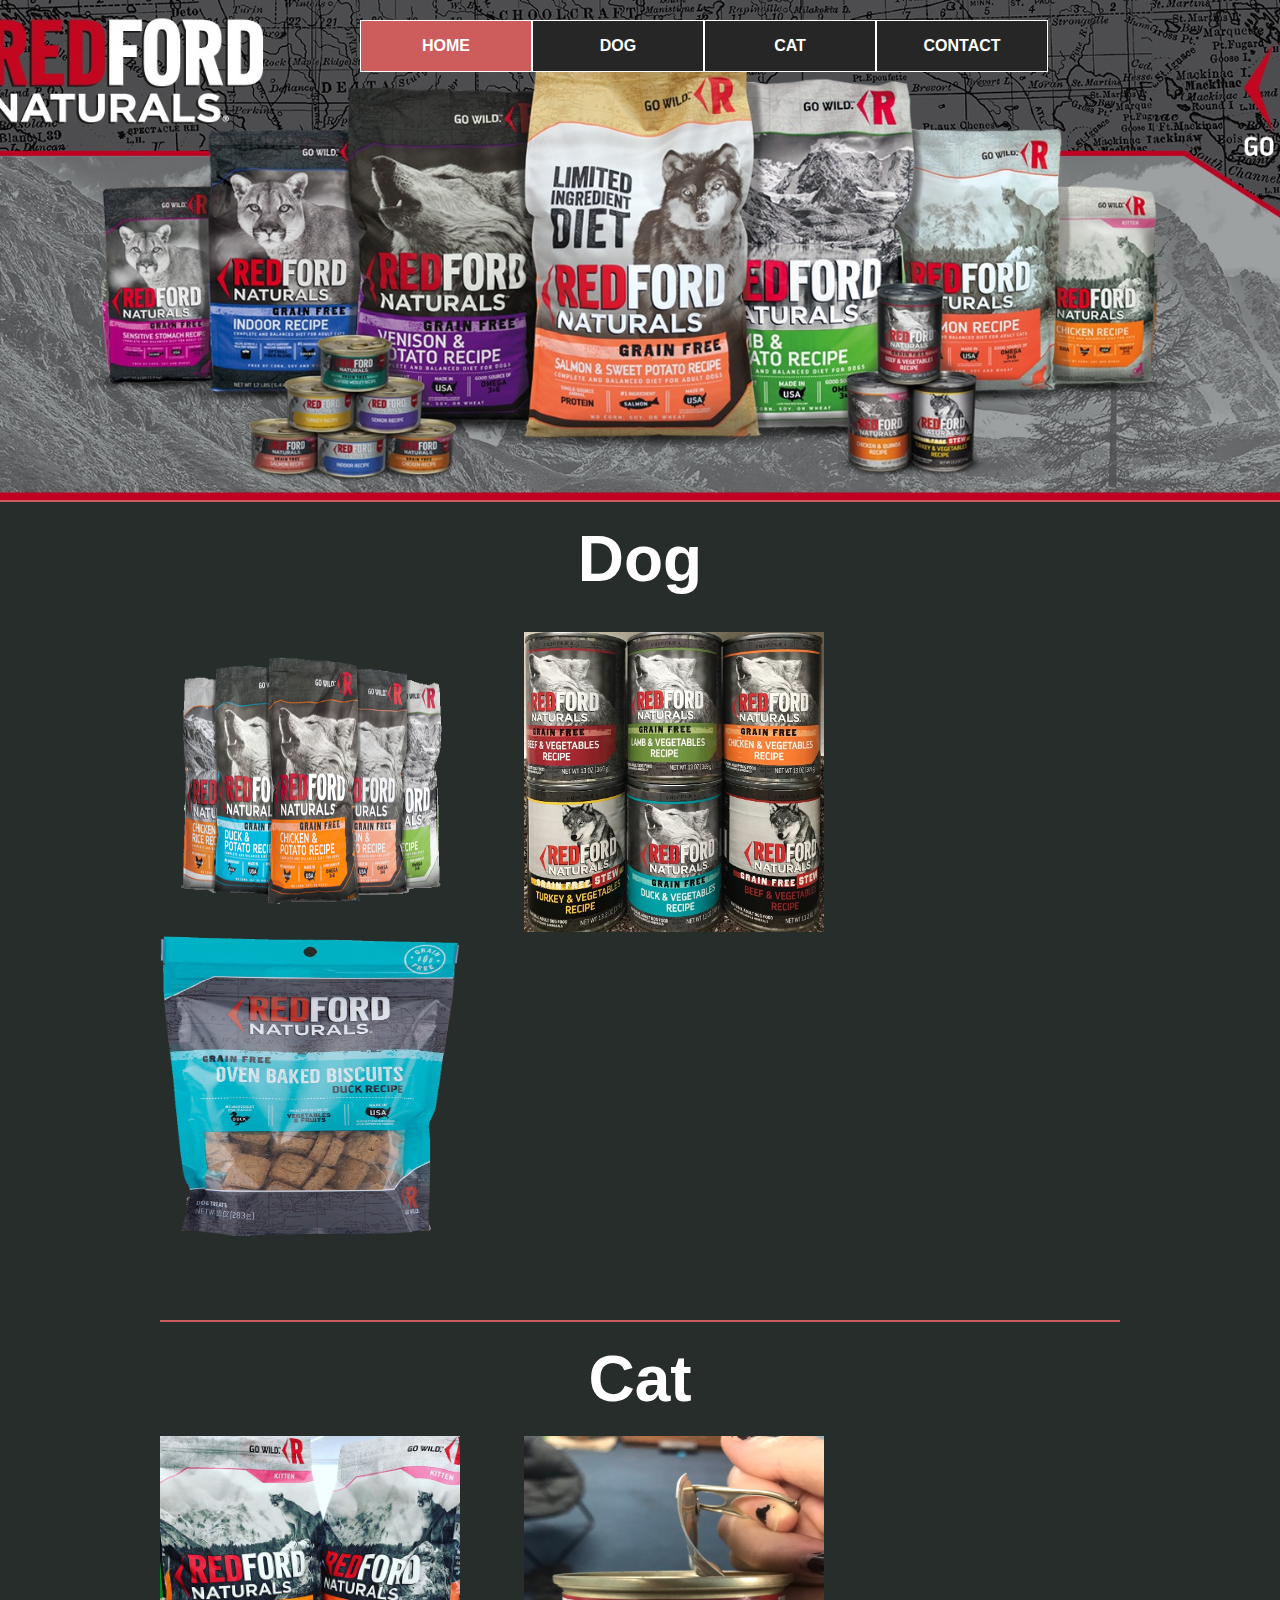
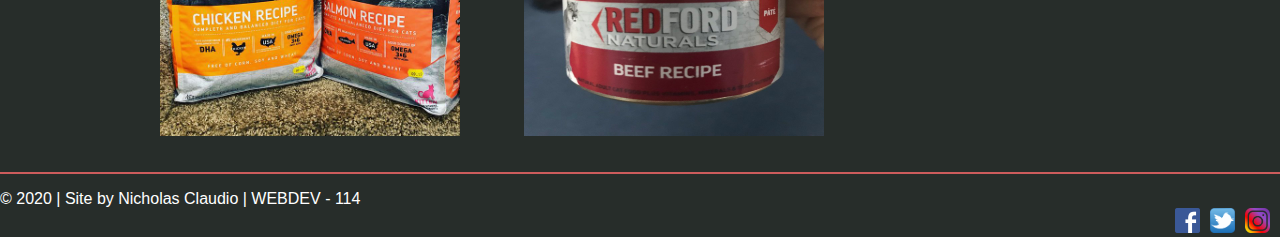
<file: index.html>
<!DOCTYPE html>
<html lang="en">
<head>
    <meta charset="UTF-8">
    <meta name="description" content="Redford Naturals is a high quality food sure to keep your dog or cat well nourished.">
    <meta name="keywords" content="redford naturals, natural, dog, cat, food, grain free, limited ingredient, pet supplies plus">
    <title>Redford Naturals | Home</title>
    <link rel="stylesheet" href="styles/styles.css">
    <link rel="icon" type="image/png" href="images/favicon-32x32.png" sizes="32x32" />
    <link rel="icon" type="image/png" href="images/favicon-16x16.png" sizes="16x16" />
    <link rel="stylesheet" href="styles/slicknav.css">
</head>
<body>
    <header>
       <div class="container">
           <div class="hero-image">
               
               <nav class="nav_bar">
            <ul>
                <li class="current"><a href="index.html" class="current">Home</a></li>
                <li><a href="">Dog</a>
                    <ul>
                        <li><a href="drydog.html">Dry</a></li>
                        <li><a href="wetdog.html">Wet</a></li>
                        <li><a href="dogtreats.html">Treats</a></li>
                    </ul>
                </li>
                <li><a href="" class="lastItem">Cat</a>
                    <ul>
                        <li><a href="drycat.html">Dry</a></li>
                        <li><a href="wetcat.html">Wet</a></li>
                    </ul>
                </li>
                <li><a href="contact.html">Contact</a></li>
            </ul>
                </nav>
           </div>
       </div>     
    </header>
    <main>
        <h2>Dog</h2>
        <section id="dog-selection">
            <a href="drydog.html"><img src="images/dry-dog-food.png" alt="" height="300" width="300"></a>
            <a href="wetdog.html"><img src="images/wet-dog-food.jpg" alt="" height="300" width="300"></a>
            <a href="dogtreats.html"><img src="images/dog-treats.jpg" alt="" height="300" width="300"></a>
        </section>
        <section id="cat-selection">
           <h2>Cat</h2>
            <a href="drycat.html"><img src="images/cat-dry-food.jpg" alt="" height="300" width="300"></a>
            <a href="wetcat.html"><img src="images/wet-cat-food.jpg" alt="" height="300" width="300"></a>
        </section>
    </main>
    <footer>
        <p>&copy; 2020 | Site by Nicholas Claudio | WEBDEV - 114</p>
        <nav>
            <ul>
                <li>
                   <a href="https://www.facebook.com/pspgreenfield/"><img src="images/facebook-logo.png" alt="" height="25" width="25"></a>
                </li>                
                <li>
                   <a href="https://twitter.com/petsuppliesplus?lang=en"><img src="images/twitter-logo.png" alt="" height="25" width="25"></a>
                </li>
                <li>
                    <a href="https://www.instagram.com/petsuppliesplus/?hl=en"><img src="images/instagram-logo.png" alt="" height="25" width="25"></a>
                </li>
            </ul>
        </nav>
    </footer>
    
    <script src="https://cdnjs.cloudflare.com/ajax/libs/jquery/3.4.1/jquery.min.js"></script>
    <script src="jquery.slicknav.js"></script>
    <script>
        $('.nav_bar').slicknav();
    </script>
</body>
</html>
</file>
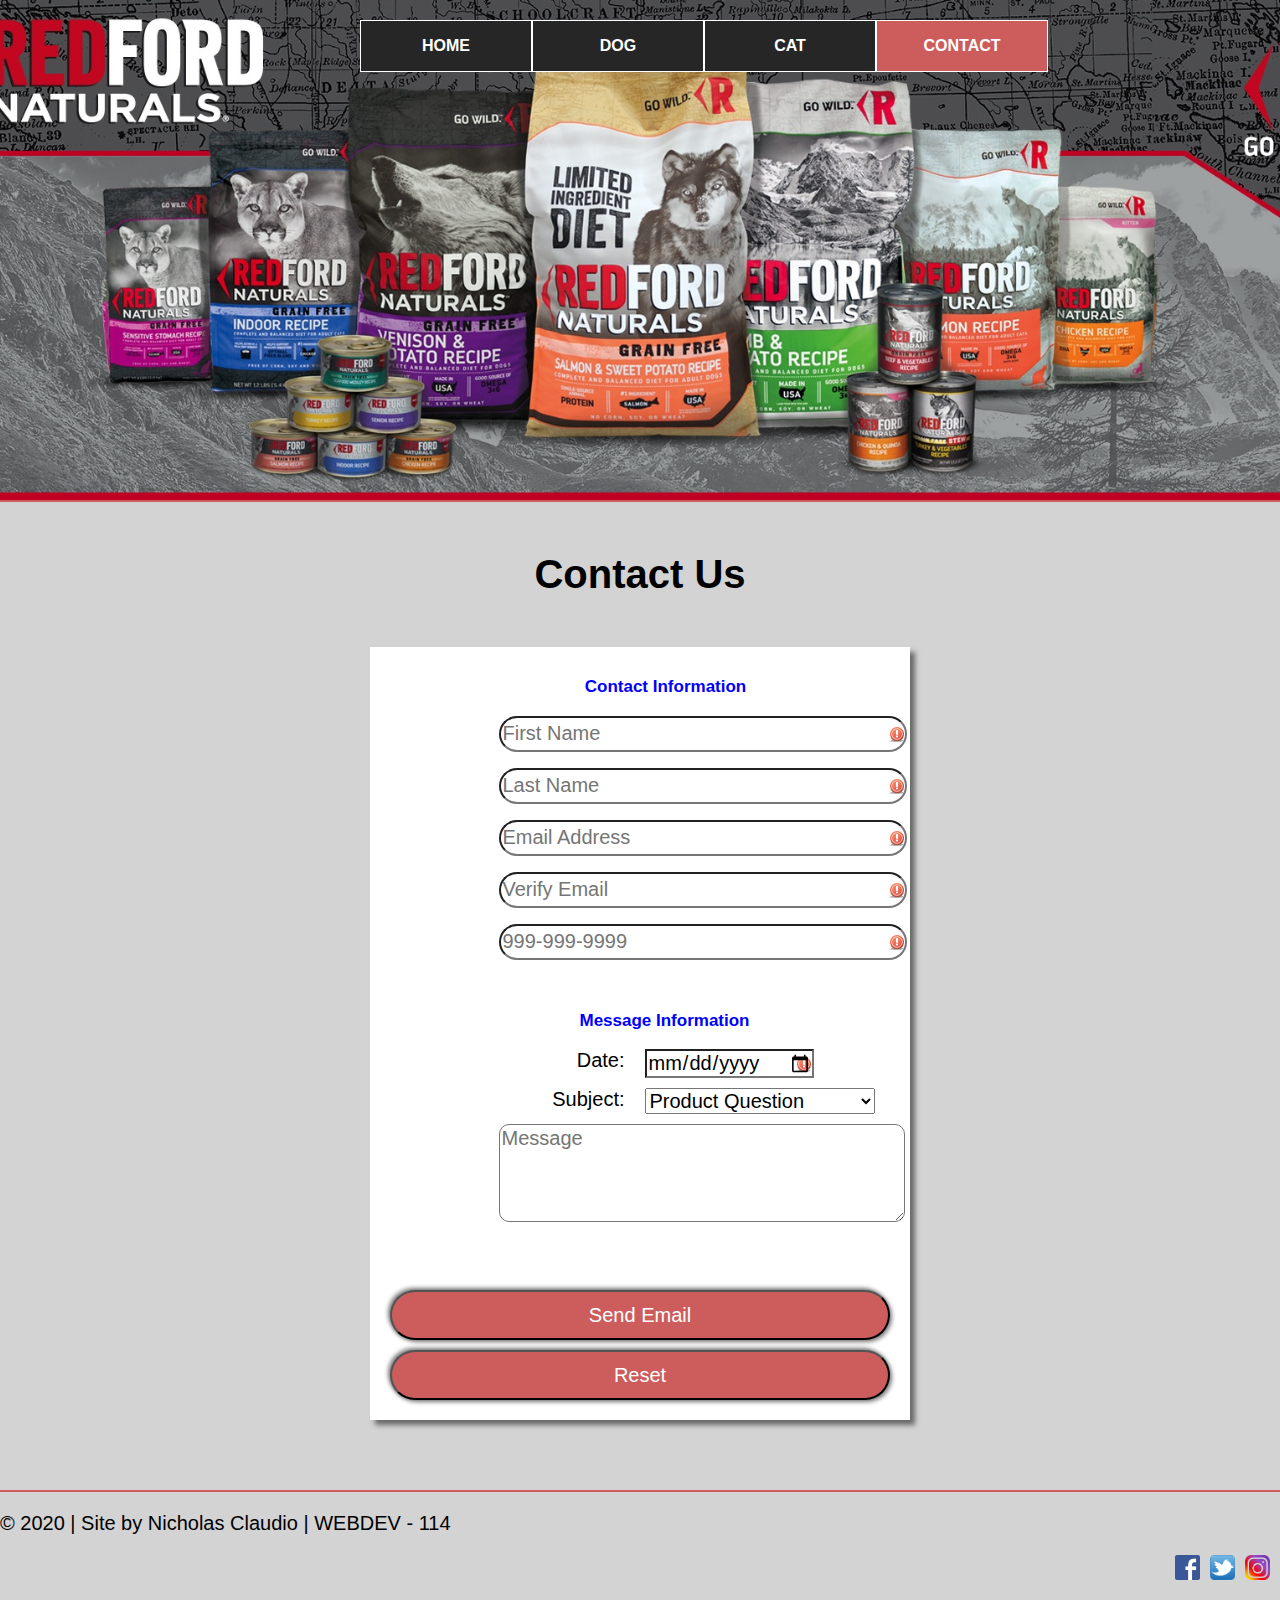
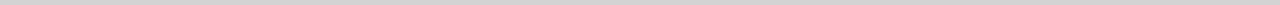
<file: contact.html>
<!DOCTYPE html>
<html lang="en">
<head>
	<meta charset="UTF-8">
    <meta name="description" content="Example contact form">
    <meta name="keywords" content="VICOM-128, HTML Contact Form">
	<title>Contact Form</title>
    <link rel="shortcut icon" href="images/favicon.ico">
    <link rel="stylesheet" href="styles/normalize.css">
	<link rel="stylesheet" href="styles/contact.css">
	<link rel="stylesheet" href="styles/slicknav.css">
</head>
	
<body>
    <header>
       <div class="container">
           <div class="hero-image" id="dry">
               <nav class="nav_bar">
            <ul>
                <li><a href="index.html">Home</a></li>
                <li><a href="">Dog</a>
                    <ul>
                        <li><a href="drydog.html">Dry</a></li>
                        <li><a href="wetdog.html">Wet</a></li>
                        <li><a href="dogtreats.html">Treats</a></li>
                    </ul>
                </li>
                <li><a href="" class="lastItem">Cat</a>
                    <ul>
                        <li><a href="drycat.html">Dry</a></li>
                        <li><a href="wetcat.html">Wet</a></li>
                    </ul>
                </li>
                <li><a href="contact.html" class="current">Contact</a></li>
            </ul>
                </nav>
           </div>
       </div>
    </header>
	<h1>Contact Us</h1>    
    <section id="form">

	<form action="sendmail.php" method="post" name="contact_form" id="contact_form">
		<fieldset>
        	<legend>Contact Information</legend>
<!--            <label for="first_name">First Name:</label>-->
			<input type="text" name="first_name" class="contact-info" id="first_name" placeholder="First Name" required><br>
<!--			<label for="last_name">Last Name:</label>-->
			<input type="text" name="last_name" class="contact-info" id="last_name" placeholder="Last Name" required><br>
<!--        	<label for="email">Email Address:</label>-->
        	<input type="email" name="email" class="contact-info" id="email" placeholder="Email Address" required><br>
<!--        	<label for="verify">Verify Email:</label>-->
        	<input type="email" name="verify" class="contact-info" id="verify" placeholder="Verify Email" required autocomplete="off"><br>
<!--			<label for="phone">Phone Number:</label>-->
			<input type="tel" name="phone" class="contact-info" id="phone" pattern="\d{3}[\-]\d{3}[\-]\d{4}" placeholder="999-999-9999" required><br>
		</fieldset>
		<fieldset>
    		<legend>Message Information</legend>
			<label for="reservation_date">Date:</label>
			<input type="date" name="reservation_date" id="today_date" required><br>
			<label for="subject">Subject:</label>         
            <select name="subject" id="subject">
                <option value="Product">Product Question</option>
                <option value="Distribution">Distribution/Wholesale</option>
                <option value="Safety">Safety Protocol / Recall</option>
            </select><br>
<!--			<label for="message">Message:</label>-->
			<textarea id="message" name="message" rows="4" placeholder="Message" required></textarea>
		</fieldset>
<!--		<fieldset id="buttons">-->
<!--			<legend>Submit Your Email Message</legend>-->
			<label>&nbsp;</label>
			<input type="submit" id="submit" value="Send Email">
			<input type="reset" id="reset" value="Reset"><br>
<!--		</fieldset>-->
	</form>        
    </section>
    <footer>
        <p>&copy; 2020 | Site by Nicholas Claudio | WEBDEV - 114</p>
        <nav>
            <ul>
                <li>
                   <a href="https://www.facebook.com/pspgreenfield/"><img src="images/facebook-logo.png" alt="" height="25" width="25"></a>
                </li>                
                <li>
                   <a href="https://twitter.com/petsuppliesplus?lang=en"><img src="images/twitter-logo.png" alt="" height="25" width="25"></a>
                </li>
                <li>
                    <a href="https://www.instagram.com/petsuppliesplus/?hl=en"><img src="images/instagram-logo.png" alt="" height="25" width="25"></a>
                </li>
            </ul>
        </nav>
    </footer>
    <script src="https://cdnjs.cloudflare.com/ajax/libs/jquery/3.4.1/jquery.min.js"></script>
    <script src="jquery.slicknav.js"></script>
    <script>
        $('.nav_bar').slicknav();
    </script>        
</body>
</html>
</file>
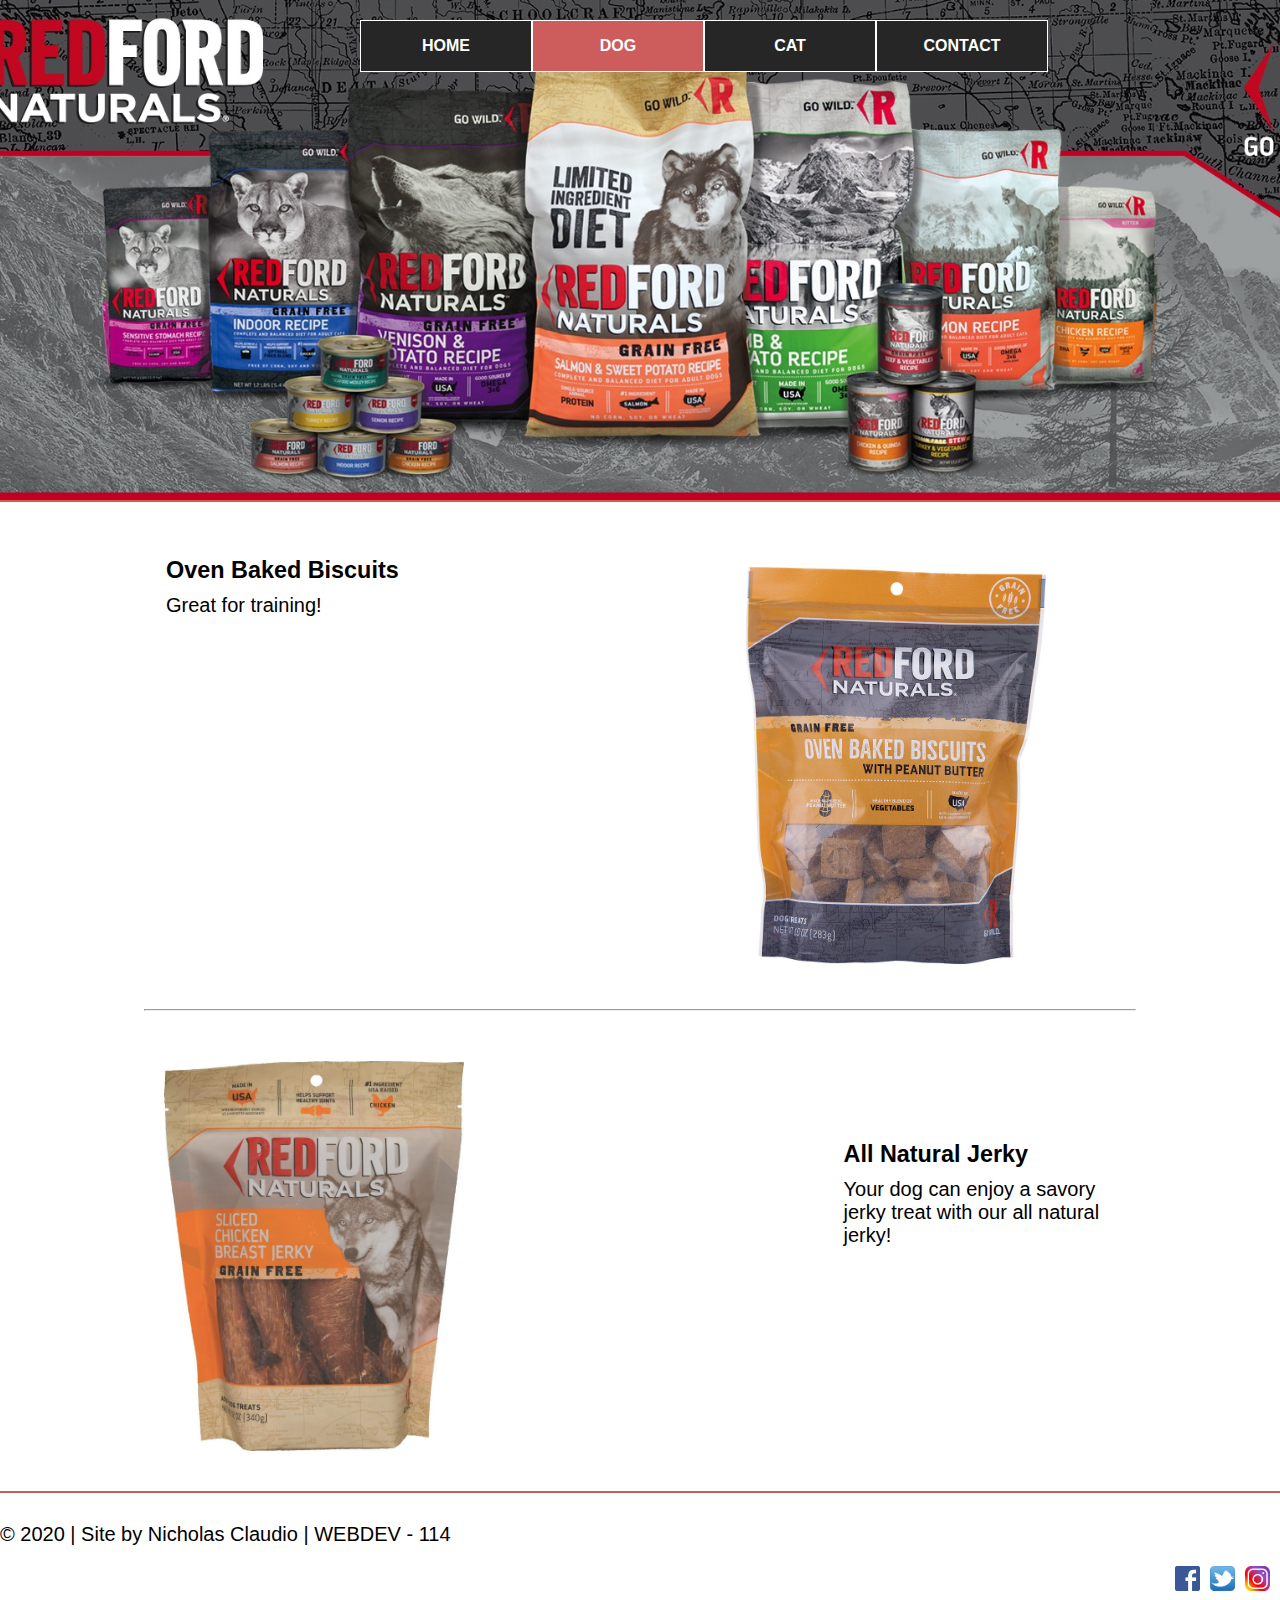
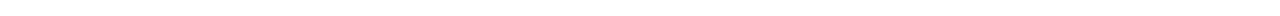
<file: dogtreats.html>
<!DOCTYPE html>
<html lang="en">
<head>
    <meta charset="UTF-8">
    <link rel="stylesheet" href="styles/food.css">
    <link rel="stylesheet" href="styles/slicknav.css">
    <title>Dry Dog | Redford Naturals</title>
</head>
<body>
    <header>
       <div class="container">
           <div class="hero-image">
               <nav class="nav_bar">
            <ul>
                <li><a href="index.html">Home</a></li>
                <li class="current"><a href="">Dog</a>
                    <ul>
                        <li><a href="drydog.html">Dry</a></li>
                        <li><a href="wetdog.html">Wet</a></li>
                        <li class="current"><a href="dogtreats.html">Treats</a></li>
                    </ul>
                </li>
                <li><a href="" class="lastItem">Cat</a>
                    <ul>
                        <li><a href="drycat.html">Dry</a></li>
                        <li><a href="wetcat.html">Wet</a></li>
                    </ul>
                </li>
                <li><a href="contact.html">Contact</a></li>                
            </ul>
                </nav>
           </div>
       </div>
    </header>
    <div>
        
    </div>
    <main>
    <aside class="right-side">
        <img src="images/crunchy-treat.jpg" width="300" alt="">
    </aside>       
        <section id="section-3">
            <h3>Oven Baked Biscuits</h3>
            <p>Great for training!</p>
        </section>
        <hr>
                <aside>
             <img  class="second" src="images/jerky-treat.jpg" width="300" alt="">           
        </aside>
        <section id="section-2">
           <h3>All Natural Jerky</h3>
            <p>Your dog can enjoy a savory jerky treat with our all natural jerky!</p>
        </section>

    </main>    
    <footer>
        <p>&copy; 2020 | Site by Nicholas Claudio | WEBDEV - 114</p>
        <nav>
            <ul>
                <li>
                   <a href="https://www.facebook.com/pspgreenfield/"><img src="images/facebook-logo.png" alt="" height="25" width="25"></a>
                </li>                
                <li>
                   <a href="https://twitter.com/petsuppliesplus?lang=en"><img src="images/twitter-logo.png" alt="" height="25" width="25"></a>
                </li>
                <li>
                    <a href="https://www.instagram.com/petsuppliesplus/?hl=en"><img src="images/instagram-logo.png" alt="" height="25" width="25"></a>
                </li>
            </ul>
        </nav>
    </footer>
        <script src="https://cdnjs.cloudflare.com/ajax/libs/jquery/3.4.1/jquery.min.js"></script>
    <script src="jquery.slicknav.js"></script>
    <script>
        $('.nav_bar').slicknav();
    </script>
</body>
</html>
</file>
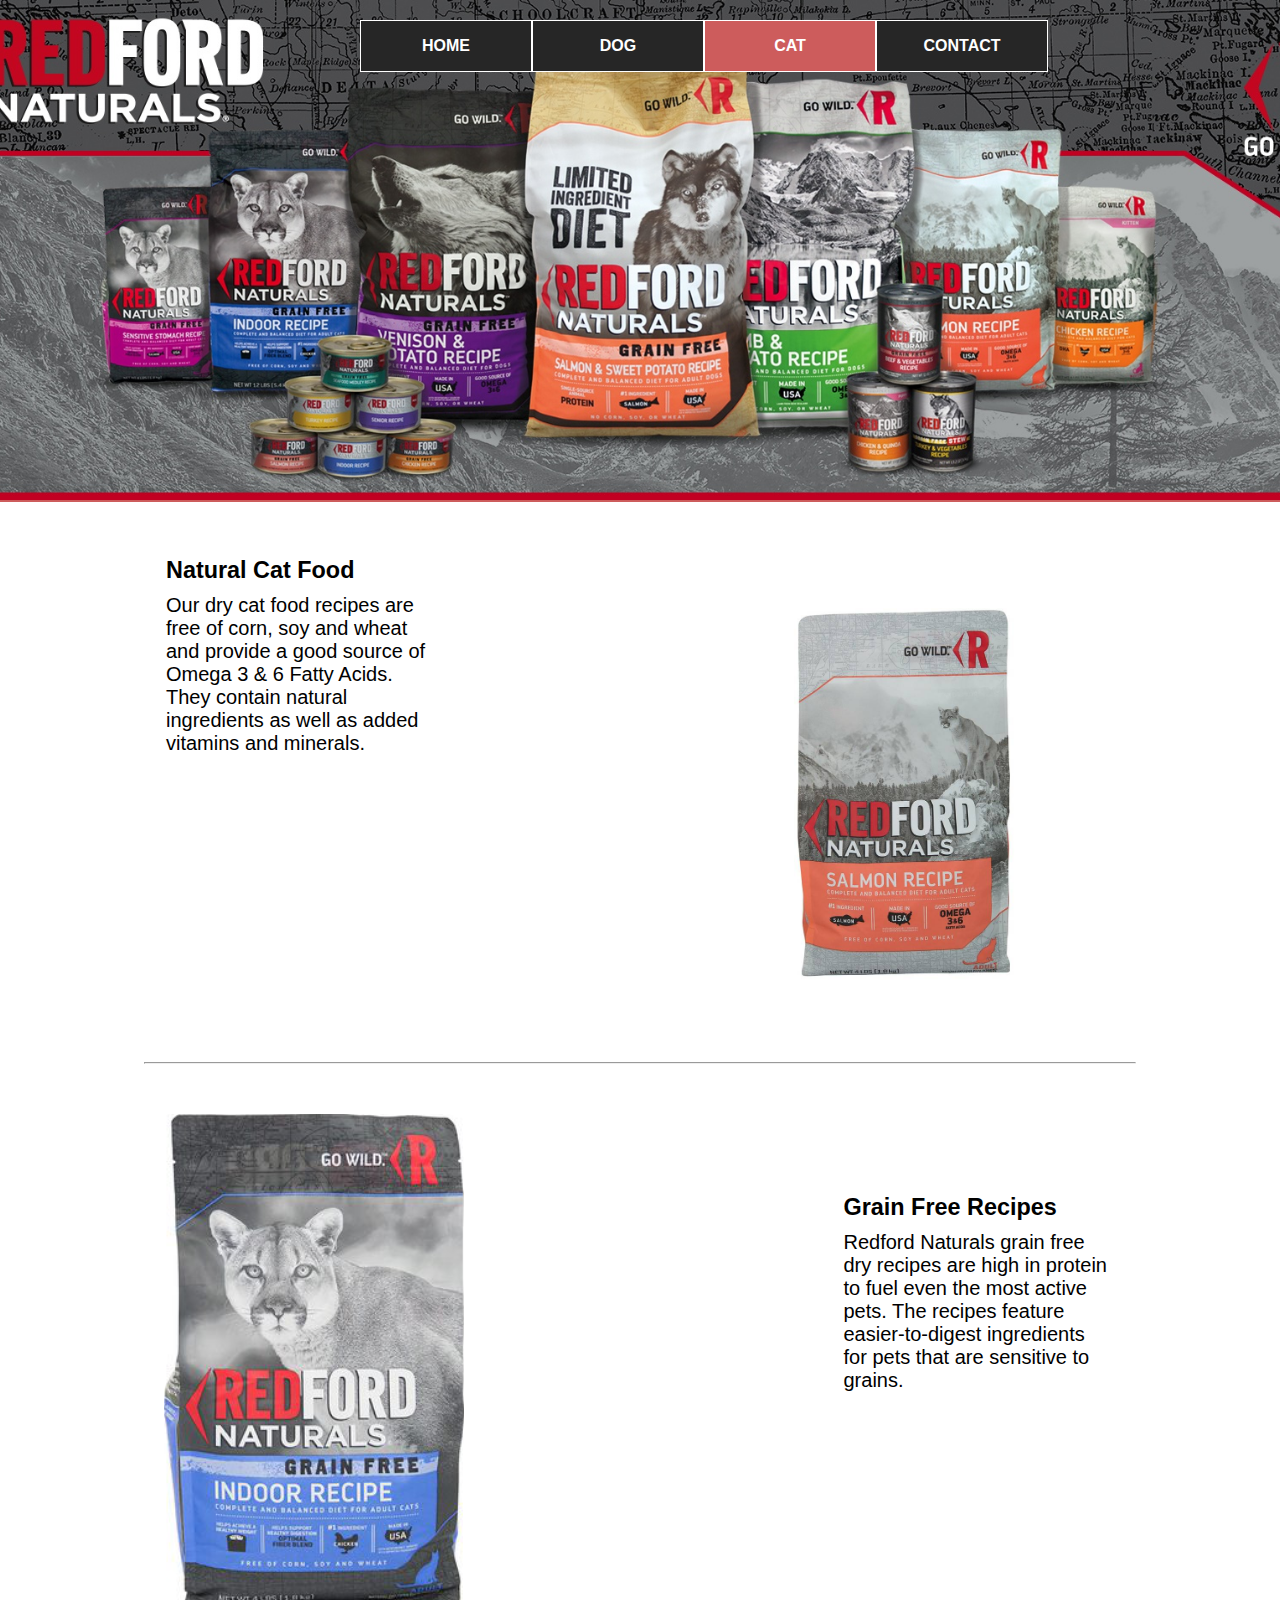
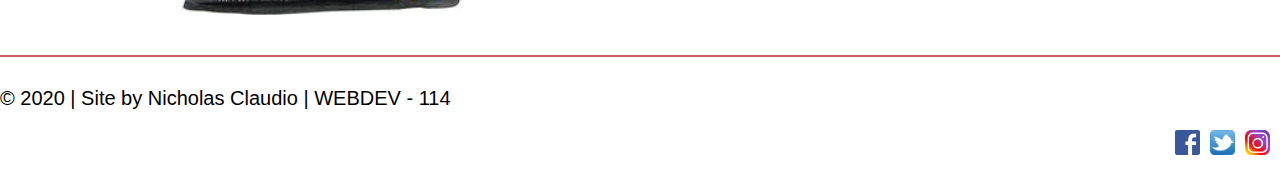
<file: drycat.html>
<!DOCTYPE html>
<html lang="en">
<head>
    <meta charset="UTF-8">
    <link rel="stylesheet" href="styles/food.css">
    <link rel="stylesheet" href="styles/slicknav.css">
    <title>Dry Dog | Redford Naturals</title>
</head>
<body>
    <header>
       <div class="container">
           <div class="hero-image" id="hero">
               <nav class="nav_bar">
            <ul>
                <li><a href="index.html">Home</a></li>
                <li><a href="">Dog</a>
                    <ul>
                        <li><a href="drydog.html">Dry</a></li>
                        <li><a href="wetdog.html">Wet</a></li>
                        <li><a href="dogtreats.html">Treats</a></li>
                    </ul>
                </li>
                <li class="current"><a href="" class="lastItem">Cat</a>
                    <ul>
                        <li class="current"><a href="drycat.html">Dry</a></li>
                        <li><a href="wetcat.html">Wet</a></li>
                    </ul>
                </li>
                <li><a href="contact.html">Contact</a></li>                
            </ul>
                </nav>
           </div>
       </div>
    </header>
    <div>
        
    </div>
    <main>
    <aside class="right-side">
        <img src="images/nat-cat-dry.jpg" width="300" alt="">
    </aside>       
        <section id="section-3">
            <h3>Natural Cat Food</h3>
            <p>Our dry cat food recipes are free of corn, soy and wheat and provide a good source of Omega 3 & 6 Fatty Acids. They contain natural ingredients as well as added vitamins and minerals.</p>
        </section>
        <hr>
                <aside>
             <img  class="second" src="images/gf-cat-dry.png" width="300" alt="">           
        </aside>
        <section id="section-2">
           <h3>Grain Free Recipes</h3>
            <p>Redford Naturals grain free dry recipes are high in protein to fuel even the most active pets. The recipes feature easier-to-digest ingredients for pets that are sensitive to grains.</p>
        </section>
    </main>    
    <footer>
        <p>&copy; 2020 | Site by Nicholas Claudio | WEBDEV - 114</p>
        <nav>
            <ul>
                <li>
                   <a href="https://www.facebook.com/pspgreenfield/"><img src="images/facebook-logo.png" alt="" height="25" width="25"></a>
                </li>                
                <li>
                   <a href="https://twitter.com/petsuppliesplus?lang=en"><img src="images/twitter-logo.png" alt="" height="25" width="25"></a>
                </li>
                <li>
                    <a href="https://www.instagram.com/petsuppliesplus/?hl=en"><img src="images/instagram-logo.png" alt="" height="25" width="25"></a>
                </li>
            </ul>
        </nav>
    </footer>
    <script src="https://cdnjs.cloudflare.com/ajax/libs/jquery/3.4.1/jquery.min.js"></script>
    <script src="jquery.slicknav.js"></script>
    <script>
        $('.nav_bar').slicknav();
    </script>    
</body>
</html>
</file>
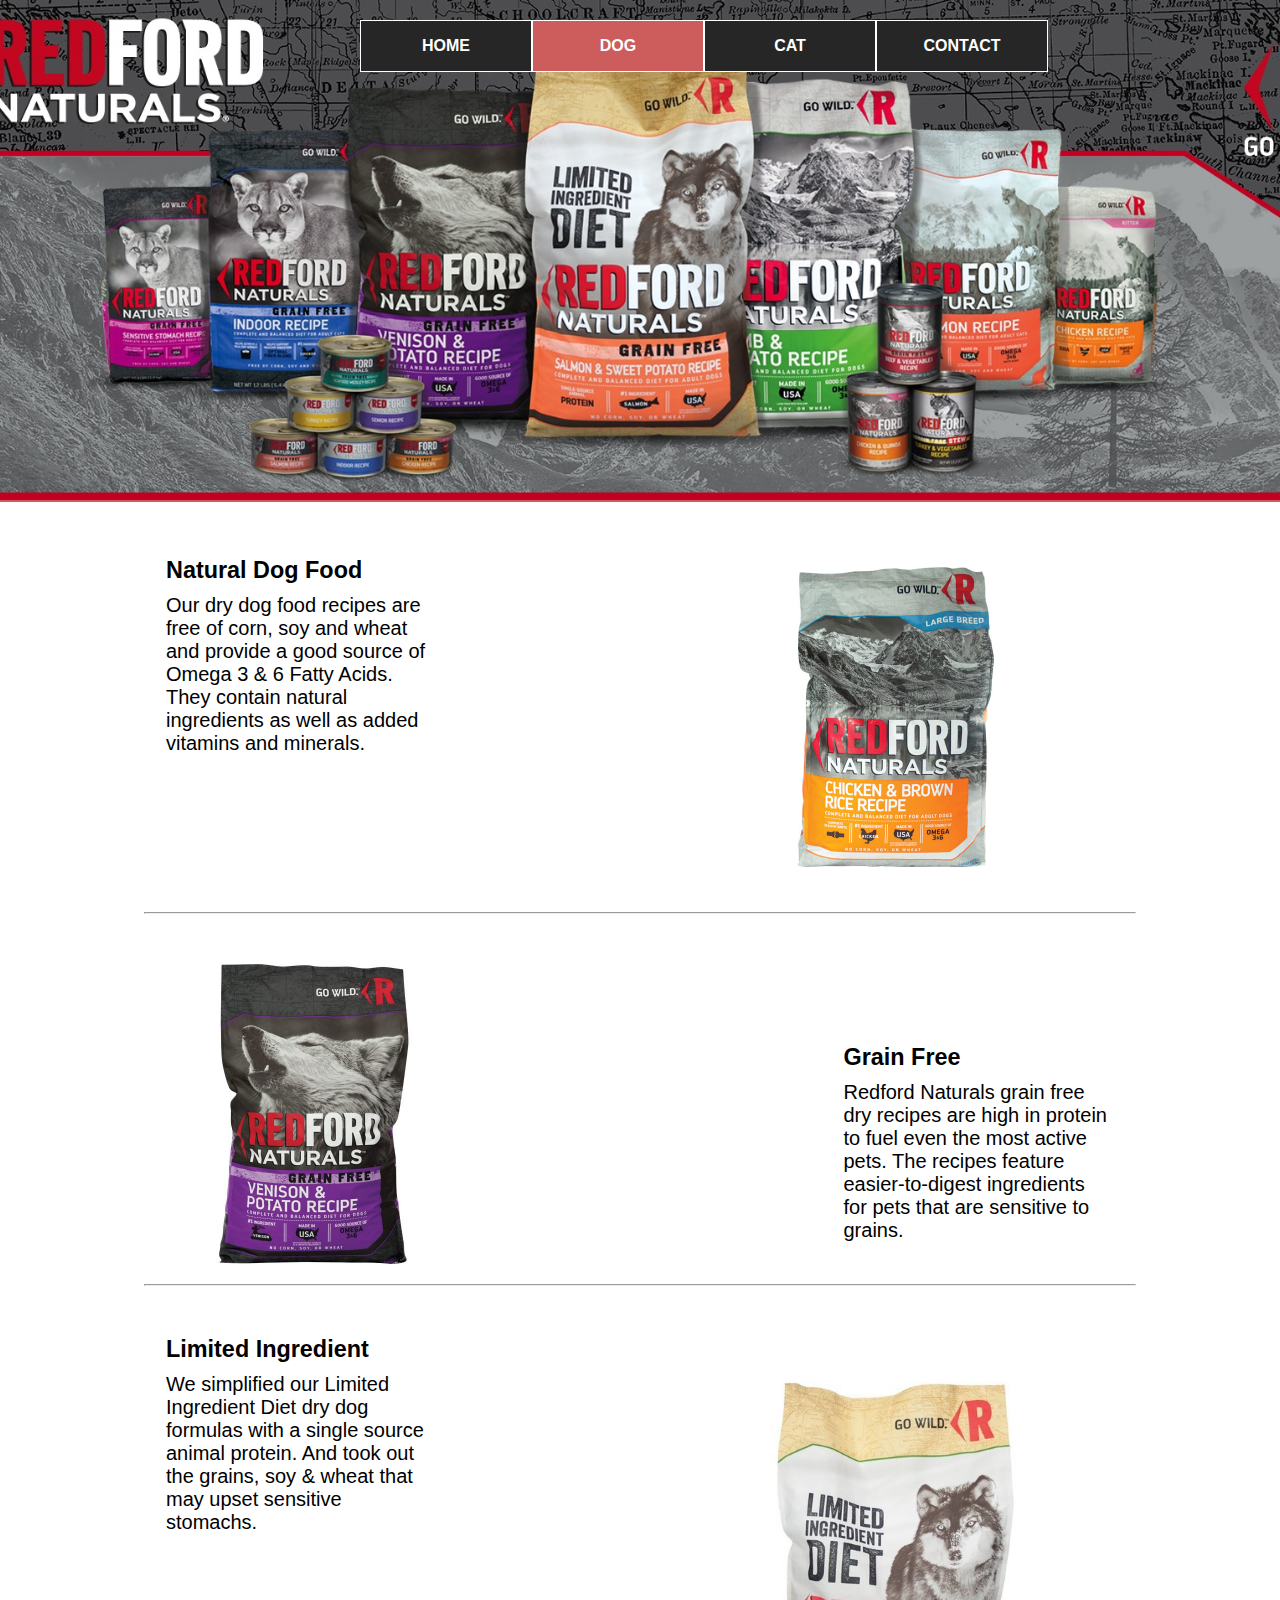
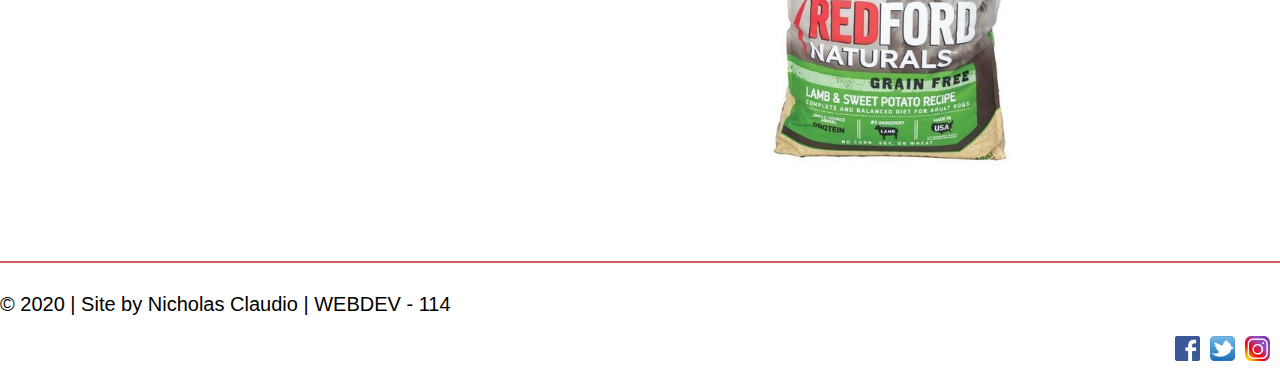
<file: drydog.html>
<!DOCTYPE html>
<html lang="en">
<head>
    <meta charset="UTF-8">
    <link rel="stylesheet" href="styles/food.css">
    <link rel="stylesheet" href="styles/slicknav.css">
    <title>Dry Dog | Redford Naturals</title>
</head>
<body>
    <header>
       <div class="container">
           <div class="hero-image" id="dry">
               <nav class="nav_bar">
            <ul>
                <li><a href="index.html">Home</a></li>
                <li class="current"><a href="">Dog</a>
                    <ul>
                        <li class="current"><a href="drydog.html">Dry</a></li>
                        <li><a href="wetdog.html">Wet</a></li>
                        <li><a href="dogtreats.html">Treats</a></li>
                    </ul>
                </li>
                <li><a href="" class="lastItem">Cat</a>
                    <ul>
                        <li><a href="drycat.html">Dry</a></li>
                        <li><a href="wetcat.html">Wet</a></li>
                    </ul>
                </li>
                <li><a href="contact.html">Contact</a></li>
            </ul>
                </nav>
           </div>
       </div>
    </header>
    <div>
        
    </div>
    <main>
    <aside class="right-side">
        <img src="images/natural-dog-dry.jpg" width="300" alt="">
    </aside>       
        <section id="section-3">
            <h3>Natural Dog Food</h3>
            <p>Our dry dog food recipes are free of corn, soy and wheat and provide a good source of Omega 3 & 6 Fatty Acids. They contain natural ingredients as well as added vitamins and minerals.</p>
        </section>
        <hr>
        <aside>
             <img  class="second" src="images/gf-dry-dog.jpg" width="300" alt="">           
        </aside>        
        <section id="section-2">
           <h3>Grain Free</h3>
            <p>Redford Naturals grain free dry recipes are high in protein to fuel even the most active pets. The recipes feature easier-to-digest ingredients for pets that are sensitive to grains.</p>
        </section>
        <hr>
        <aside class="right-side">
            <img src="images/lid-dry-dog.jpg" width="300" alt="">            
        </aside>
        <section id="section-3">
           <h3>Limited Ingredient</h3>
            <p>We simplified our Limited Ingredient Diet dry dog formulas with a single source animal protein. And took out the grains, soy & wheat that may upset sensitive stomachs.</p>
        </section>
    </main>    
    <footer>
        <p>&copy; 2020 | Site by Nicholas Claudio | WEBDEV - 114</p>
        <nav>
            <ul>
                <li>
                   <a href="https://www.facebook.com/pspgreenfield/"><img src="images/facebook-logo.png" alt="" height="25" width="25"></a>
                </li>                
                <li>
                   <a href="https://twitter.com/petsuppliesplus?lang=en"><img src="images/twitter-logo.png" alt="" height="25" width="25"></a>
                </li>
                <li>
                    <a href="https://www.instagram.com/petsuppliesplus/?hl=en"><img src="images/instagram-logo.png" alt="" height="25" width="25"></a>
                </li>
            </ul>
        </nav>
    </footer>
    
    <script src="https://cdnjs.cloudflare.com/ajax/libs/jquery/3.4.1/jquery.min.js"></script>
    <script src="jquery.slicknav.js"></script>
    <script>
        $('.nav_bar').slicknav();
    </script>
</body>
</html>
</file>
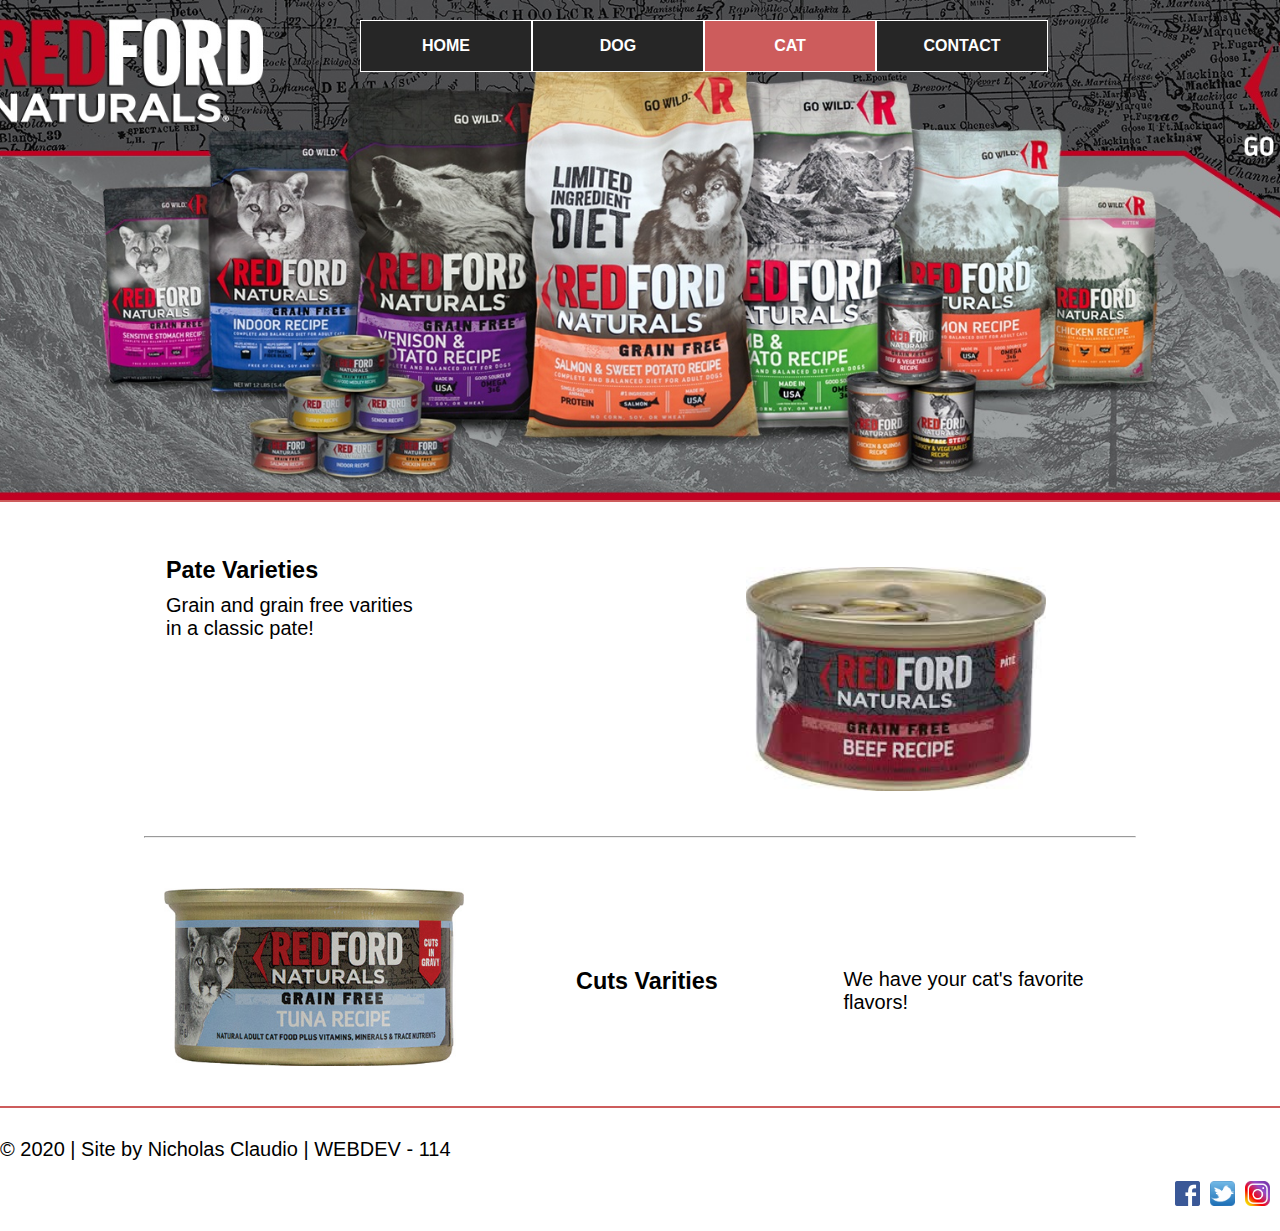
<file: wetcat.html>
<!DOCTYPE html>
<html lang="en">
<head>
    <meta charset="UTF-8">
    <link rel="stylesheet" href="styles/food.css">
    <link rel="stylesheet" href="styles/slicknav.css">
    <title>Dry Dog | Redford Naturals</title>
</head>
<body>
    <header>
       <div class="container">
           <div class="hero-image">
               <nav class="nav_bar">
            <ul>
                <li><a href="index.html">Home</a></li>
                <li><a href="">Dog</a>
                    <ul>
                        <li><a href="drydog.html">Dry</a></li>
                        <li><a href="wetdog.html">Wet</a></li>
                        <li><a href="dogtreats.html">Treats</a></li>
                    </ul>
                </li>
                <li class="current"><a href="" class="lastItem">Cat</a>
                    <ul>
                        <li><a href="drycat.html">Dry</a></li>
                        <li class="current"><a href="wetcat.html">Wet</a></li>
                    </ul>
                </li>
                <li><a href="contact.html">Contact</a></li>                
            </ul>
                </nav>
           </div>
       </div>
    </header>
    <div>
        
    </div>
    <main>
    <aside class="right-side">
        <img src="images/pate-cat.jpg" width="300" alt="">
    </aside>       
        <section id="section-3">
            <h3>Pate Varieties</h3>
            <p>Grain and grain free varities in a classic pate!</p>
        </section>
        <hr>
        <aside>
             <img  class="second" src="images/cuts-cat.png" width="300" alt="">           
        </aside>        
        <section id="section-2">
          <p>We have your cat's favorite flavors!</p>
           <h3>Cuts Varities</h3>
            
        </section>
    </main>    
    <footer>
        <p>&copy; 2020 | Site by Nicholas Claudio | WEBDEV - 114</p>
        <nav>
            <ul>
                <li>
                   <a href="https://www.facebook.com/pspgreenfield/"><img src="images/facebook-logo.png" alt="" height="25" width="25"></a>
                </li>                
                <li>
                   <a href="https://twitter.com/petsuppliesplus?lang=en"><img src="images/twitter-logo.png" alt="" height="25" width="25"></a>
                </li>
                <li>
                    <a href="https://www.instagram.com/petsuppliesplus/?hl=en"><img src="images/instagram-logo.png" alt="" height="25" width="25"></a>
                </li>
            </ul>
        </nav>
    </footer>
    <script src="https://cdnjs.cloudflare.com/ajax/libs/jquery/3.4.1/jquery.min.js"></script>
    <script src="jquery.slicknav.js"></script>
    <script>
        $('.nav_bar').slicknav();
    </script>
</body>
</html>
</file>
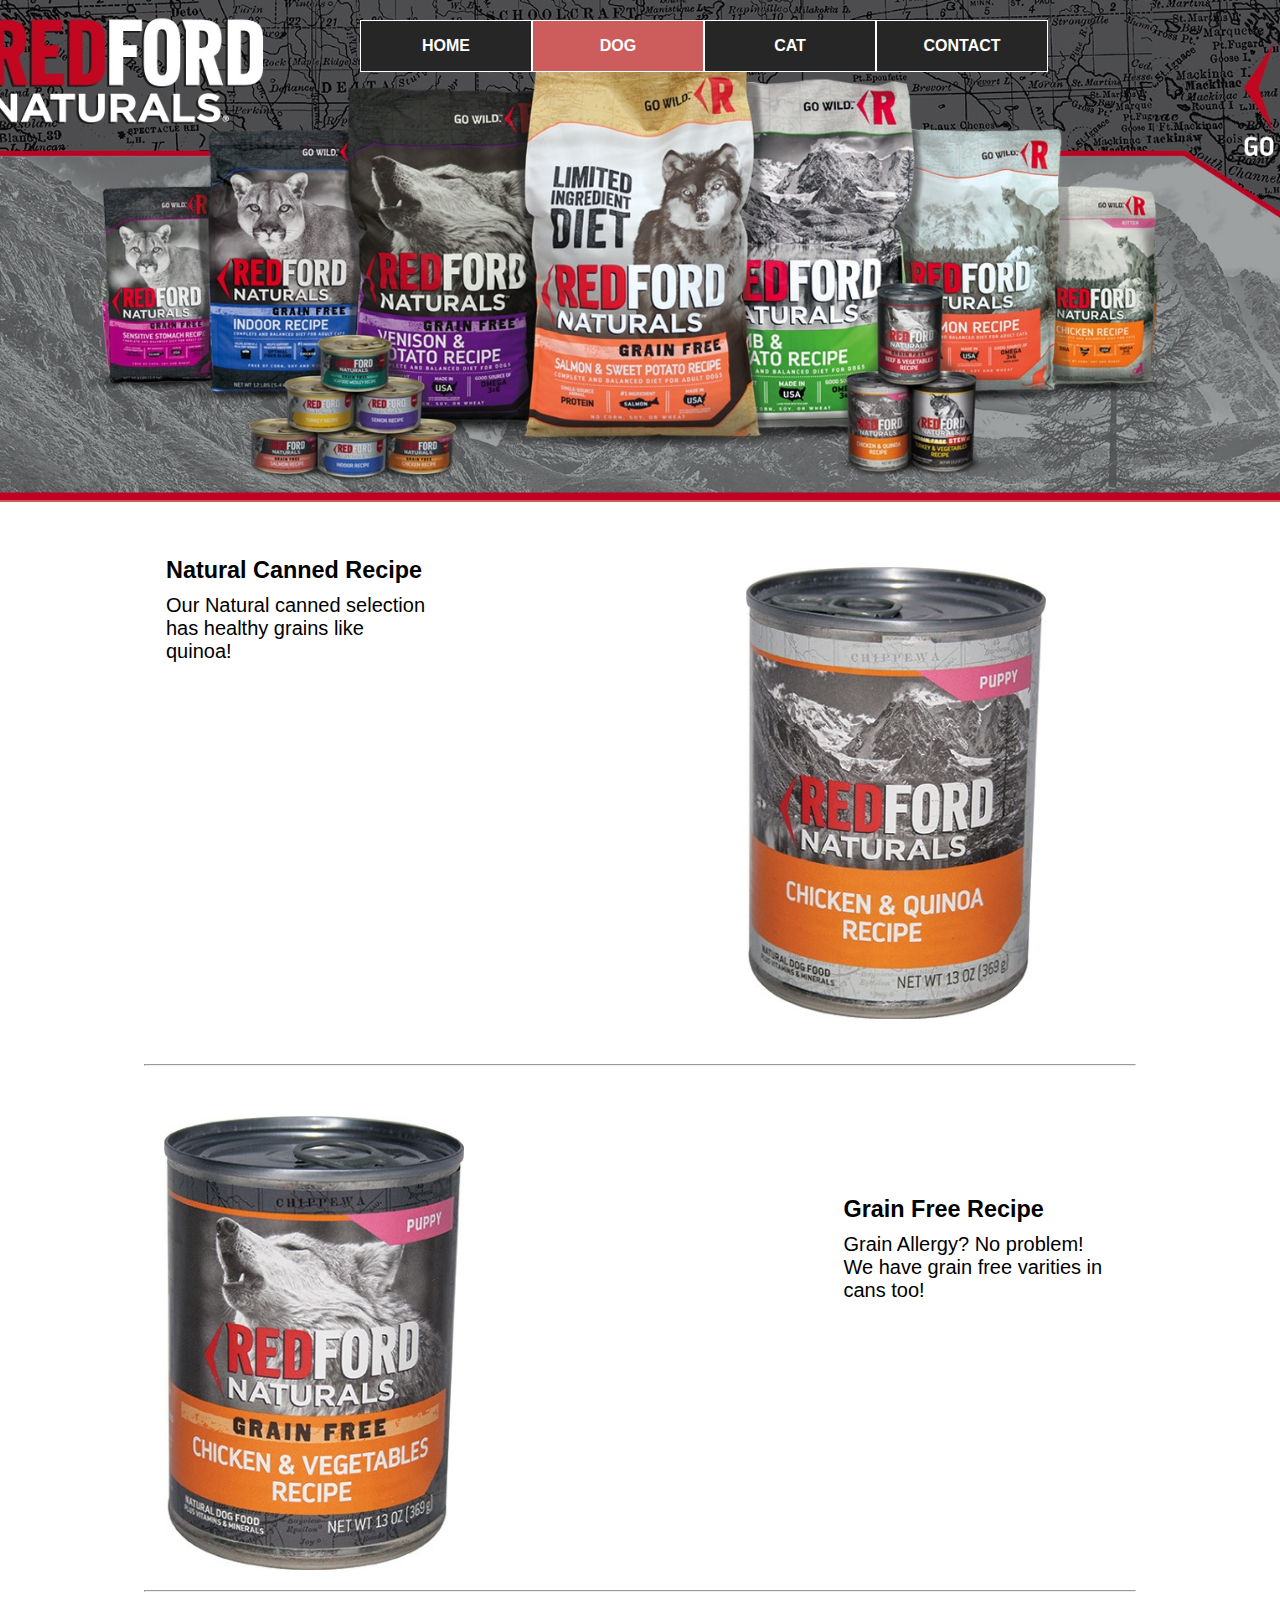
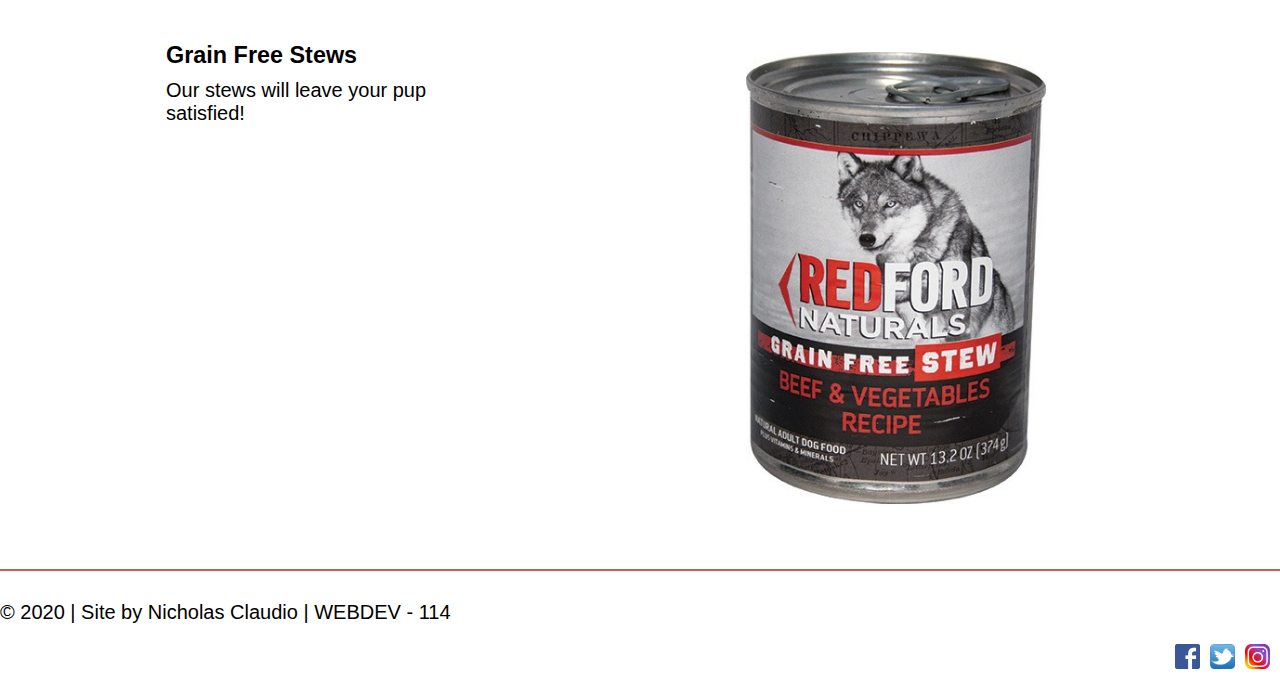
<file: wetdog.html>
<!DOCTYPE html>
<html lang="en">
<head>
    <meta charset="UTF-8">
    <link rel="stylesheet" href="styles/food.css">
    <link rel="stylesheet" href="styles/slicknav.css">
    <title>Dry Dog | Redford Naturals</title>
</head>
<body>
    <header>
       <div class="container">
           <div class="hero-image">
               <nav class="nav_bar">
            <ul>
                <li><a href="index.html">Home</a></li>
                <li class="current"><a href="">Dog</a>
                    <ul>
                        <li><a href="drydog.html">Dry</a></li>
                        <li class="current"><a href="wetdog.html">Wet</a></li>
                        <li><a href="dogtreats.html">Treats</a></li>
                    </ul>
                </li>
                <li><a href="" class="lastItem">Cat</a>
                    <ul>
                        <li><a href="drycat.html">Dry</a></li>
                        <li><a href="wetcat.html">Wet</a></li>
                    </ul>
                </li>
                <li><a href="contact.html">Contact</a></li>
            </ul>
                </nav>
           </div>
       </div>
    </header>
    <div>
        
    </div>
    <main>
    <aside class="right-side">
        <img src="images/nat-can-dog.jpg" width="300" alt="">
    </aside>       
        <section id="section-3">
            <h3>Natural Canned Recipe</h3>
            <p>Our Natural canned selection has healthy grains like quinoa!</p>
        </section>
        <hr>
        <aside>
             <img  class="second" src="images/gf-wet-dog.jpg" width="300" alt="">           
        </aside>        
        <section id="section-2">
           <h3>Grain Free Recipe</h3>
            <p>Grain Allergy? No problem! We have grain free varities in cans too!</p>
        </section>
        <hr>
        <aside class="right-side">
            <img src="images/stew.jpg" width="300" alt="">            
        </aside>
        <section id="section-3">
           <h3>Grain Free Stews</h3>
            <p>Our stews will leave your pup satisfied!</p>
        </section>
    </main>    
    <footer>
        <p>&copy; 2020 | Site by Nicholas Claudio | WEBDEV - 114</p>
        <nav>
            <ul>
                <li>
                   <a href="https://www.facebook.com/pspgreenfield/"><img src="images/facebook-logo.png" alt="" height="25" width="25"></a>
                </li>                
                <li>
                   <a href="https://twitter.com/petsuppliesplus?lang=en"><img src="images/twitter-logo.png" alt="" height="25" width="25"></a>
                </li>
                <li>
                    <a href="https://www.instagram.com/petsuppliesplus/?hl=en"><img src="images/instagram-logo.png" alt="" height="25" width="25"></a>
                </li>
            </ul>
        </nav>
    </footer>
    <script src="https://cdnjs.cloudflare.com/ajax/libs/jquery/3.4.1/jquery.min.js"></script>
    <script src="jquery.slicknav.js"></script>
    <script>
        $('.nav_bar').slicknav();
    </script>    
</body>
</html>
</file>
<file: styles/styles.css>
* {
/*    padding: 0;*/
    margin: 0;
    font-family: Arial;
}

body, html {
    height: 100%;
    margin: 0;
    padding: 0;
    background-color: #272d2a;
}

/**************Nav Bar CSS*******************/

.nav_bar {
    width: 75%;
    float: right;
    list-style: none;
}

.nav_bar ul li {
    font-weight: bold;
    background-color: #262626;
    width: 170px;
    border: 1px solid #fff;
    height: 50px;
    text-align: center;
    color: #fff;
    font-size: 16px;
    float: left;
    line-height: 50px;
    list-style: none;
}

.nav_bar li a {
    display: block;
    text-decoration: none;
    color: #fff;
    text-transform: uppercase;
}

.nav_bar ul li ul li {
  display: none;
  font-size: .5em;
}

.nav_bar li:hover {
  background-color: indianred;
  transition: background-color .3s;
}

.nav_bar ul li ul {
    padding: 0;
}

.nav_bar > ul {
    margin-top: 20px;
}

.nav_bar ul li.current {
    background-color: indianred;
}

.nav_bar ul li ul li {
    font-size: 16px;
}

.nav_bar ul li:hover ul li {
  display: block;
}


.slicknav_menu {
    display: none;
}

/**********Hero Image CSS**************/

.hero-image {
    position: relative;
    height: 500px;
    overflow: hidden;
    background: url(../images/redford-hero.jpg) no-repeat center;
    background-size: cover;
    border-bottom: 2px solid indianred;
    width: 100%;
}

section img {
    margin-right: 10px;
}

/**************Main CSS*******************/

main img {
    padding-right: 50px;
}

section {
    width: 75%;
    margin: 1em auto;
}

h2 {
    padding-top: 20px;
    padding-bottom: 20px;
    text-align: center;
    font-size: 4em;
    color: #fff;
}

#cat-selection {
    border-top: 2px solid indianred;
    margin-top: 5em;
}

footer {
    width: 100%;
    float: left;
    border-top: 2px solid indianred;
    margin-top: 1em;
    padding-top: 1em;
}

footer p {
    color: #fff;
    width: 50%;
}

/*******************Bottom Nav***************/

footer nav ul li {
    float: left;
    padding-right: 10px;
}

footer nav ul {
    float: right;
    text-decoration: none;
    list-style: none;
    display: block;
}


@media only screen and (max-width: 550px) {
    .slicknav_menu {
        display: block;
        width: 100%;
        float: right;
        background: transparent;
    }
    .slicknav_menu li {
        background: #333;
        text-align: center;
        text-transform: uppercase;
    }
    .slicknav_menu a:hover {
        background: transparent;
        color: #fff;
    }
    .nav_bar {
        display: none;
    }

    .hero-image {
        position: relative;
        height: 100%;
        width: 100%;        
        overflow: hidden;
        background: url(../images/redford-hero.jpg) no-repeat center;
        background-size: cover;
        border-bottom: 2px solid indianred;

    }
    
    h2 {
        clear: both;
    }
}
</file>
<file: styles/contact.css>
/********   Hero and Nav CSS   ******************/

body {
    font-family: Arial, Verdana, Helvetica, sans-serif;
    font-size: 20px;
    padding: 0;
    margin: 0;
}


section, aside, h3, p {
    margin: 0;
    padding: 0;
}

section, aside {
    margin-top: 1.5em;
    margin-bottom: 1em;
}

/**************Nav Bar CSS*******************/

.nav_bar {
    width: 75%;
    float: right;
    list-style: none;
}

.nav_bar ul li ul {
    padding: 0;
}

.nav_bar li {
    font-weight: bold;
    background-color: #262626;
    width: 170px;
    border: 1px solid #fff;
    height: 50px;
    text-align: center;
    color: #fff;
    font-size: 16px;
    float: left;
    line-height: 50px;
    list-style: none;
}

.nav_bar li a {
    display: block;
    text-decoration: none;
    color: #fff;
    text-transform: uppercase;
}

.nav_bar ul li ul li {
  display: none;
  font-size: .5em;
}

.nav_bar li:hover {
  background-color: indianred;
  transition: background-color .3s;
}

.current {
    background-color: indianred;
}

.nav_bar ul li ul li {
    font-size: 16px;
}

.nav_bar ul li:hover ul li {
  display: block;
}


.slicknav_menu {
    display: none;
}

@media only screen and (max-width: 550px) {
    .slicknav_menu {
        display: block;
        width: 100%;
        float: right;
        background: transparent;
    }
    .slicknav_menu li {
        background: #333;
        text-align: center;
        text-transform: uppercase;
    }
    .slicknav_menu a:hover {
        background: transparent;
        color: #fff;
    }
    .nav_bar {
        display: none;
    }

    .hero-image {
        position: relative;
        height: 100%;
        width: 100%;        
        overflow: hidden;
        background: url(../images/redford-hero.jpg) no-repeat center;
        background-size: cover;
        border-bottom: 2px solid indianred;

    }
}

/**************************************/
.hero-image {
    position: relative;
    height: 500px;
    overflow: hidden;
    background: url(../images/redford-hero.jpg) no-repeat center;
    background-size: cover;
    border-bottom: 2px solid indianred;
}



/**********  End Hero and Nav CSS ***************/



/* type selectors */
article, aside, figure, footer, header, nav, section {
    display: block;
}

body {
    background-color: lightgray;
}

h1 {
    text-align: center;
    margin-top: 50px;
}

#form {
    font-family: Arial, Helvetica, sans-serif;
    background-color: white;
    margin: 50px auto;
    width: 500px;
    padding: 10px 20px;
    box-shadow: 5px 5px 5px rgba(0,0,0,0.5);
}

fieldset {
    border: none;
}


label {
	float: left;
    width: 11em;
    text-align: right;
}

input, select, textarea {
    margin-left: 1em;
    margin-right: 1em;
    margin-bottom: .5em; 
}


.contact-info {
    margin-bottom: 1rem;
    margin-left: 4.7em;
    width: 20em;
    border-radius: 100px;
    height: 30px;
}


#buttons input {
	width: 7em;
}

#submit, #reset {
    height: 2.5em;
    width: 100%;
    margin-left: 0;
    border-radius: 100px;
    color: white;
    background-color: indianred;
    box-shadow: 2px 2px 4px rgba(0,0,0,0.5), -2px -2px 4px rgba(0,0,0,0.5);
}
        
#submit:hover, #reset:hover {
    box-shadow: 5px 5px 5px rgba(0,0,0,0.5);
}


fieldset {
    margin-top: 1em;
    margin-bottom: 1em;
    padding-top: .5em;
}
legend {
    color: blue;
    font-weight: bold;
    font-size: 85%;
    margin-bottom: .5em;
    text-align: center;    
}

h2 {
	color:#00CC00;
}

#message {
    width: 20em;
    border-radius: 10px;
    margin-left: 4.7em;
}

input:required:invalid {
    background-image: url(../images/required.png);
    background-position: right;
    background-repeat: no-repeat;
}

input:focus:invalid {
    background-image: url(../images/invalid.png);
    background-position: right;
    background-repeat: no-repeat;
}
input:required:valid {
    background-image: url(../images/valid.png);
    background-position: right;
    background-repeat: no-repeat;
}

/*******************Bottom Nav***************/
footer nav ul li {
    float: left;
    padding-right: 10px;
}

footer nav ul {
    float: right;
    text-decoration: none;
    list-style: none;
    display: block;
}

footer {
    width: 100%;
    float:left;
    clear: both;
    border-top: 2px solid indianred;
    margin-top: 1em;
    padding-top: 1em;
}
</file>
<file: styles/food.css>
body {
    font-family: Arial, Verdana, Helvetica, sans-serif;
    font-size: 20px;
    padding: 0;
    margin: 0;
}

main {
    width: 992px;
    margin: 15px auto;
    padding: 15px, 0;    
}

section, aside, h3, p {
    margin: 0;
    padding: 0;
}

section, aside {
    margin-top: 1.5em;
    margin-bottom: 1em;
}

/**************Nav Bar CSS*******************/

.nav_bar {
    width: 75%;
    float: right;
    list-style: none;
}

.nav_bar ul li ul {
    padding: 0;
}

.nav_bar li {
    font-weight: bold;
    background-color: #262626;
    width: 170px;
    border: 1px solid #fff;
    height: 50px;
    text-align: center;
    color: #fff;
    font-size: 16px;
    float: left;
    line-height: 50px;
    list-style: none;
}

.nav_bar li a {
    display: block;
    text-decoration: none;
    color: #fff;
    text-transform: uppercase;
}

.nav_bar ul li ul li {
  display: none;
  font-size: .5em;
}

.nav_bar li:hover {
  background-color: indianred;
  transition: background-color .3s;
}

.nav_bar ul li.current {
    background-color: indianred;
}

.nav_bar ul li ul li {
    font-size: 16px;
}

.nav_bar ul li:hover ul li {
  display: block;
}

.slicknav_menu {
    display: none;
}

.hero-image {
    position: relative;
    height: 500px;
    overflow: hidden;
    background: url(../images/redford-hero.jpg) no-repeat center;
    background-size: cover;
    border-bottom: 2px solid indianred;
}

section {
    width: 535px;
    margin-left: 20px;
    padding-right: 25px;
    float: right;
}

h3 {
    padding-top: 10px;
}

p {
    padding-top: 10px;
    width: 50%;
}

section p {
    padding-bottom: 1em;
}

.img-1 {
    float: right;
}

#section-2 h3 {
    width: 50%;
    float: right;
}

#section-2  p{
    width: 50%;
    float: right;
    clear: both;
}


aside {
    width: 350px;
    padding: 20px;
    margin-right: 20px;
}

.second {
    width: 300px;
    float: left;
    padding-bottom: 1em;
}

aside h3 {
    font-size: 100%;
    padding-bottom: .5em;
}

#section-3 p {
    float: left;
}

.right-side {
    float: right;
}

hr {
    clear: both;
}

/*******************Bottom Nav***************/
footer nav ul li {
    float: left;
    padding-right: 10px;
}

footer nav ul {
    float: right;
    text-decoration: none;
    list-style: none;
    display: block;
}

footer {
    width: 100%;
    float:left;
    clear: both;
    border-top: 2px solid indianred;
    margin-top: 1em;
    padding-top: 1em;
}

@media only screen and (max-width: 550px) {
    .slicknav_menu {
        display: block;
        width: 100%;
        float: right;
        background: transparent;
    }
    .slicknav_menu li {
        background: #333;
        text-align: center;
        text-transform: uppercase;
    }
    .slicknav_menu a:hover {
        background: transparent;
        color: #fff;
    }
    .nav_bar {
        display: none;
    }

    .hero-image {
        position: relative;
        height: 100%;
        width: 100%;        
        overflow: hidden;
        background: url(../images/redford-hero.jpg) no-repeat center;
        background-size: cover;
        border-bottom: 2px solid indianred;
    }
}
</file>
